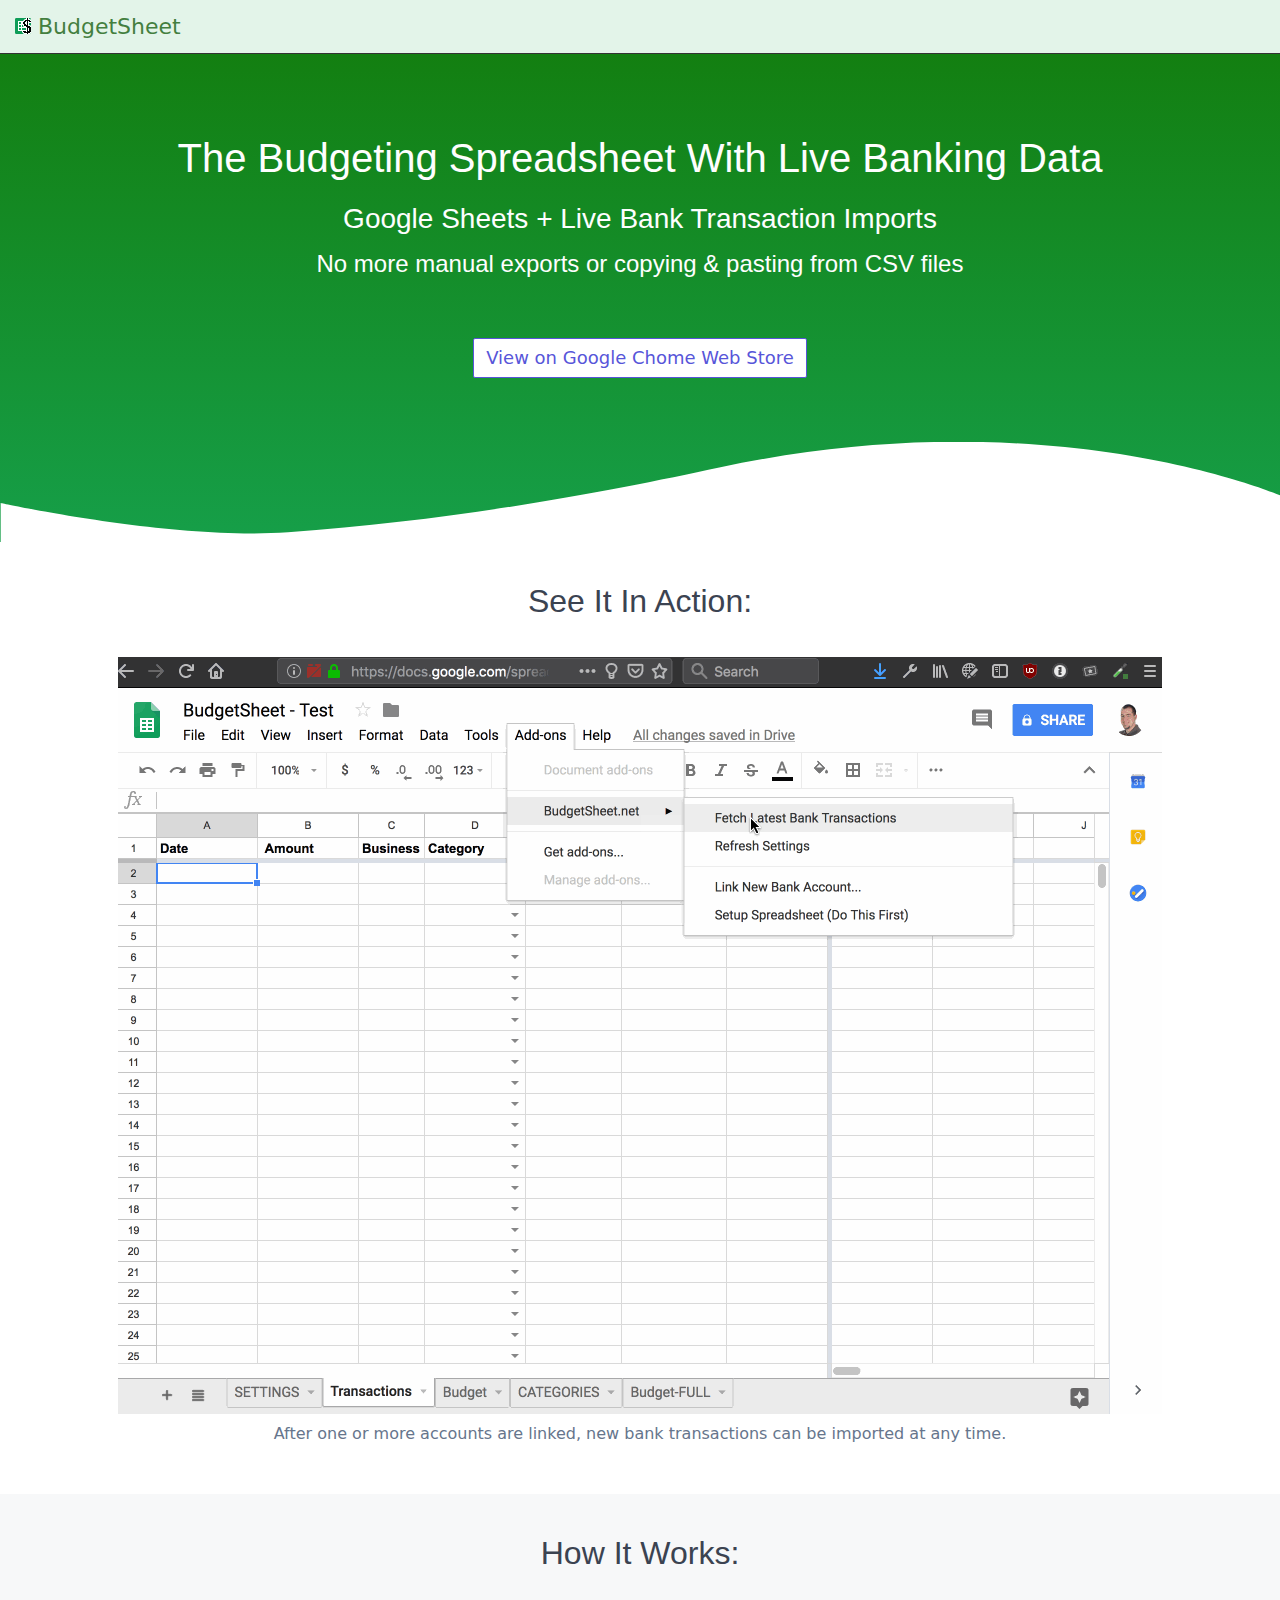
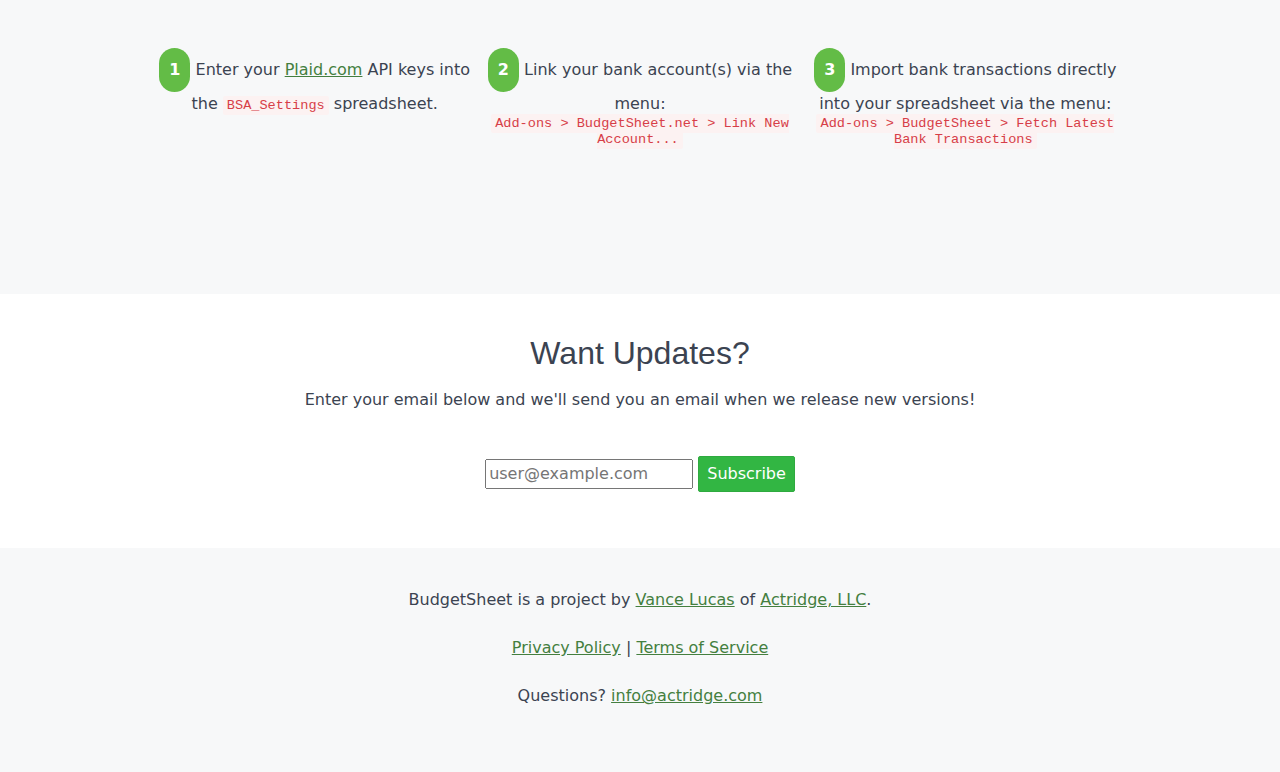
<file: index.html>
<html>
  <head>
    <meta charset="UTF-8">
    <title>BudgetSheet - The Budget Spreadsheet</title>
    <link rel="shortcut icon" href="favicon.png" />
    <link rel="stylesheet" href="css/spectre.min.css">
    <link rel="stylesheet" href="css/budgetsheet.css">

    <!-- Global site tag (gtag.js) - Google Analytics -->
    <script async src="https://www.googletagmanager.com/gtag/js?id=UA-359731-40"></script>
    <script>
      window.dataLayer = window.dataLayer || [];
      function gtag(){dataLayer.push(arguments);}
      gtag('js', new Date());

      gtag('config', 'UA-359731-40');
    </script>
  </head>

  <body>
    <header class="navbar">
      <section class="navbar-section">
        <a href="/" class="navbar-brand mr-2"><img src="favicon.png" /> BudgetSheet</a>
      </section>
    </header>

    <div class="section-hero bg-hero">
      <div class="container">
        <div class="columns">
          <div class="column text-center hero-text">
            <h1>The Budgeting Spreadsheet With Live Banking Data</h1>
            <h3>Google Sheets + Live Bank Transaction Imports</h3>
            <h4>No more manual exports or copying &amp; pasting from CSV files</h4>
            <p>&nbsp;</p>
            <p><a class="btn btn-lg" href="https://chrome.google.com/webstore/detail/budgetsheet/ddihilbannlmflanflegdhlamkmmhhac">View on Google Chome Web Store</a></p>
          </div>
        </div>
      </div>
      <svg version="1.1" xmlns="http://www.w3.org/2000/svg" x="0px" y="0px" viewBox="0 0 1920 152.8" class="svg-wave" xmlnsXlink="http://www.w3.org/1999/xlink" enableBackground="new 0 0 1920 152.8" xmlSpace="preserve"><path d="M1,152.4v-61c0,0,257.3,56.4,431,44c260.8-18.7,490.2-63.1,647-97c496.4-107.3,842,42,842,42v72H1z" class="wave-path"></path></svg>
    </div>

    <div class="section">
      <div class="container">
        <div class="columns">
          <div class="column">
            <div class="section-heading">
              <h2>See It In Action:</h2>
            </div>
            <figure class="figure">
              <img class="img-responsive p-centered" src="img/BudgetSheet-Example1.gif" alt="GIF of BudgetSheet fetching new bank transaction data within a user specified date range" />
              <figcaption class="figure-caption text-center">After one or more accounts are linked, new bank transactions can be imported at any time.</figcaption>
            </figure>
          </div>
        </div>
      </div>
    </div>

    <div class="section section-steps bg-gray">
      <div class="section-heading">
        <h2>How It Works:</h2>
      </div>
      <div class="container grid-lg">
        <div class="columns">
          <div class="column text-center col-md-12">
            <p><span class="step-number">1</span> Enter your <a href="https://plaid.com" rel="nofollow">Plaid.com</a> API keys into the <code>BSA_Settings</code> spreadsheet.</p>
          </div>
          <div class="column text-center col-md-12">
            <p><span class="step-number">2</span> Link your bank account(s) via the menu:<br /><code>Add-ons &gt; BudgetSheet.net &gt; Link New Account...</code></p>
          </div>
          <div class="column text-center col-md-12">
            <p><span class="step-number">3</span> Import bank transactions directly into your spreadsheet via the menu:<br /><code>Add-ons &gt; BudgetSheet &gt; Fetch Latest Bank Transactions</code></p>
          </div>
        </div>
      </div>
    </div>

    <div class="section">
      <div class="container">
        <div class="columns">
          <div class="column">
            <div class="section-heading">
              <h2>Want Updates?</h2>
              <p>Enter your email below and we'll send you an email when we release new versions!</p>
            </div>
            <div class="signup-form">
              <form action="https://actridge.us1.list-manage.com/subscribe/post?u=de8a93cc6b38747284c972ef1&amp;id=f81694098b" class="p-centered" method="post" target="_blank">
                <input type="email" name="EMAIL" placeholder="user@example.com">
                <input type="submit" class="btn btn-success" value="Subscribe">
              </form>
            </div>
          </div>
        </div>
      </div>
    </div>

    <div class="section bg-gray">
      <div class="container grid-lg">
        <div class="columns">
          <div class="column text-center col-md-12">
            <p>BudgetSheet is a project by <a href="http://vancelucas.com">Vance Lucas</a> of <a href="http://actridge.com">Actridge, LLC</a>.</p>
            <p><a href="privacy.html">Privacy Policy</a> | <a href="tos.html">Terms of Service</a></p>
            <p>Questions? <a href="mailto:info@actridge.com">info@actridge.com</a></p>
          </div>
        </div>
      </div>
    </div>
  </body>
</html>
</file>
<file: css/budgetsheet.css>
.section-hero,
.section-hero-secondary {
  position: relative;
  min-height: 22rem;
  padding: 4rem 0;
  background-size: cover;
  background-position: 50%;
  position: relative;
  color: #fefefe;
}
.section-hero-secondary {
  min-height: 6rem;
  padding: 2rem 0;
}
.hero-text {
  padding-bottom: 3rem;
}
.section-hero-secondary .hero-text {
  padding-top: 1rem;
  padding-bottom: 0;
}
.bg-hero {
  background-color: #dfefde;
  background: linear-gradient(to top, #169f49 0%, #137f11 100%);
}

/* svg */
.svg-wave {
  position: absolute;
  bottom: -1px;
  color: white;
}
.wave-path {
  fill-rule: evenodd;
  clip-rule: evenodd;
  fill: #FFFFFF;
}

.section {
  padding: 2rem 0;
}
.section-steps {
  min-height: 20rem;
}
.section-steps .column {
  padding: 2rem 0;
}
.step-number {
  display: inline-block;
  padding: 0.5rem;
  background-color: #63bc46;
  color: white;
  font-weight: bold;
  border-radius: 2rem;
}

.section-heading {
  padding-bottom: 1rem;
  text-align: center;
}

.signup-form {
  text-align: center;
  margin: 0 auto;
}

h1, h2, h3, h4 {
  font-family: Century Gothic,CenturyGothic,AppleGothic,sans-serif;
}

a, a.active, a:active, a:focus, a:hover, a:visited {
  color: #447f3f;
  text-decoration: underline;
}

.inside {
  padding: 1rem 2rem;
}

/** navbar **/
.navbar {
  padding: 0.5rem 0.75rem;
  border-bottom: 1px solid #333;
  background-color: #e3f4e9;
}
.navbar .navbar-brand {
  font-size: 1.1rem;
  color: #447f3f;
}

@media screen and (max-width: 980px) {
  .img-responsive {
    width: 100%;
  }
}
</file>
